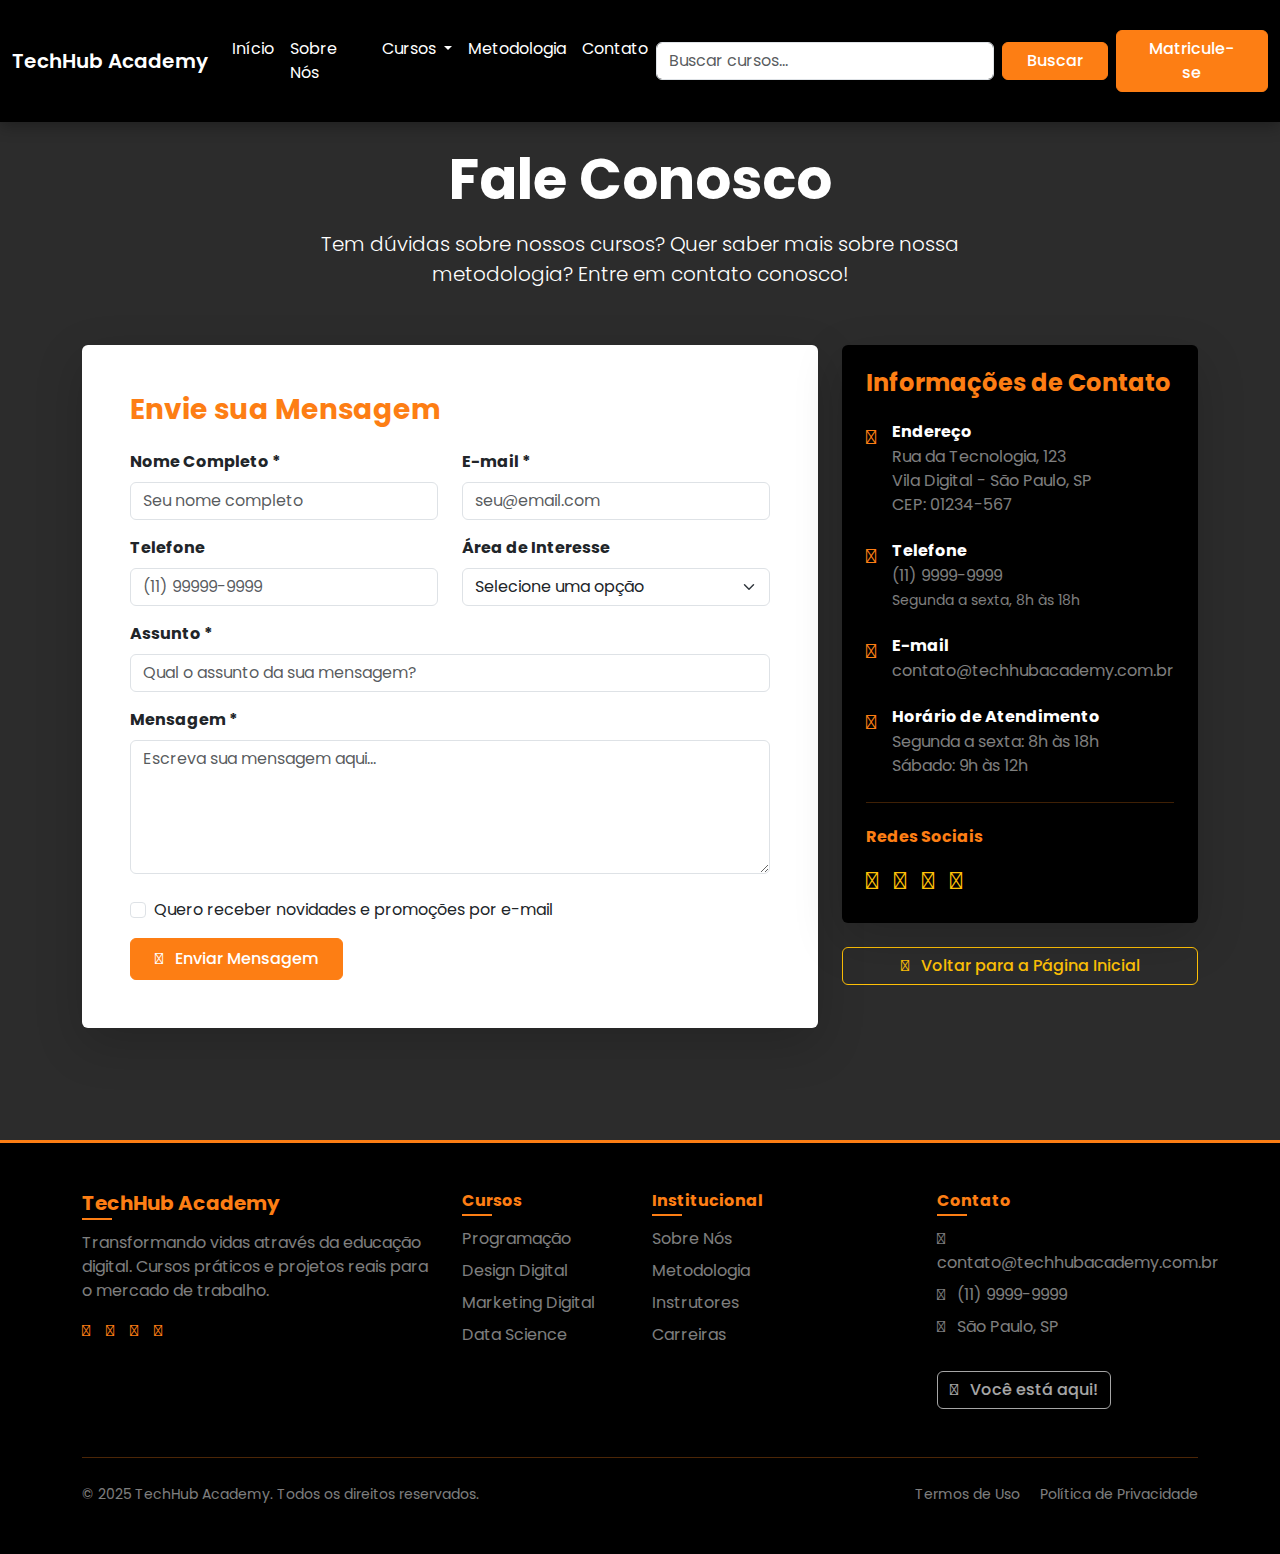
<file: contato.html>
<!DOCTYPE html>
<html lang="pt-BR">
    <head>
        <meta charset="UTF-8" />
        <meta name="viewport" content="width=device-width, initial-scale=1.0" />
        <title>TechHub Academy</title>
        <link
            rel="icon"
            type="image/x-icon"
            href="https://cdn-icons-png.flaticon.com/32/3079/3079508.png"
        />
        <link
            rel="apple-touch-icon"
            sizes="180x180"
            href="https://cdn-icons-png.flaticon.com/180/3079/3079508.png"
        />
        <link
            rel="icon"
            type="image/png"
            sizes="32x32"
            href="https://cdn-icons-png.flaticon.com/32/3079/3079508.png"
        />
        <link
            rel="icon"
            type="image/png"
            sizes="16x16"
            href="https://cdn-icons-png.flaticon.com/16/3079/3079508.png"
        />

        <link rel="preconnect" href="https://fonts.googleapis.com" />
        <link rel="preconnect" href="https://fonts.gstatic.com" crossorigin />
        <link
            href="https://fonts.googleapis.com/css2?family=Poppins:ital,wght@0,100;0,200;0,300;0,400;0,500;0,600;0,700;0,800;0,900;1,100;1,200;1,300;1,400;1,500;1,600;1,700;1,800;1,900&display=swap"
            rel="stylesheet"
        />
        <link
            rel="stylesheet"
            href="https://cdnjs.cloudflare.com/ajax/libs/font-awesome/6.0.0/css/all.min.css"
        />

        <link
            rel="stylesheet"
            href="./bootstrap-5.3.7-dist/css/bootstrap.min.css"
        />
        <link rel="stylesheet" href="./css/custom-colors.css" />
    </head>
    <body class="bg-black-light">
        <!-- Seção NavBar -->
        <nav class="navbar navbar-expand-lg bg-black-total">
            <div class="container-fluid">
                <a class="navbar-brand text-white" href="./index.html"
                    >TechHub Academy</a
                >
                <button
                    class="navbar-toggler"
                    type="button"
                    data-bs-toggle="collapse"
                    data-bs-target="#navbarSupportedContent"
                    aria-controls="navbarSupportedContent"
                    aria-expanded="false"
                    aria-label="Toggle navigation"
                >
                    <span class="navbar-toggler-icon"></span>
                </button>
                <div
                    class="collapse navbar-collapse"
                    id="navbarSupportedContent"
                >
                    <ul class="navbar-nav me-auto mb-2 mb-lg-0">
                        <li class="nav-item">
                            <a class="nav-link text-white" href="./index.html"
                                >Início</a
                            >
                        </li>
                        <li class="nav-item">
                            <a
                                class="nav-link text-white"
                                href="./index.html#sobre"
                                >Sobre Nós</a
                            >
                        </li>
                        <li class="nav-item dropdown">
                            <a
                                class="nav-link dropdown-toggle text-white"
                                href="./index.html#cursos"
                                role="button"
                                data-bs-toggle="dropdown"
                                aria-expanded="false"
                            >
                                Cursos
                            </a>
                            <ul class="dropdown-menu">
                                <li>
                                    <a
                                        class="dropdown-item"
                                        href="./index.html#programacao"
                                        >Programação</a
                                    >
                                </li>
                                <li>
                                    <a
                                        class="dropdown-item"
                                        href="./index.html#design-digital"
                                        >Design Digital</a
                                    >
                                </li>
                                <li>
                                    <a
                                        class="dropdown-item"
                                        href="./index.html#marketing-digital"
                                        >Marketing Digital</a
                                    >
                                </li>
                                <li>
                                    <a
                                        class="dropdown-item"
                                        href="./index.html#data-science"
                                        >Data Science</a
                                    >
                                </li>
                                <li><hr class="dropdown-divider" /></li>
                                <li>
                                    <a
                                        class="dropdown-item"
                                        href="./index.html#cursos"
                                        >Todos os Cursos</a
                                    >
                                </li>
                            </ul>
                        </li>
                        <li class="nav-item">
                            <a
                                class="nav-link text-white"
                                href="./index.html#metodologia"
                                >Metodologia</a
                            >
                        </li>
                        <li class="nav-item">
                            <a
                                class="nav-link text-white active"
                                href="./contato.html"
                                >Contato</a
                            >
                        </li>
                    </ul>
                    <form class="d-flex" role="search">
                        <input
                            class="form-control me-2"
                            type="search"
                            placeholder="Buscar cursos..."
                            aria-label="Search"
                        />
                        <button
                            class="btn btn-orange text-white fw-bold px-4"
                            type="submit"
                        >
                            Buscar
                        </button>
                    </form>
                    <div class="d-flex">
                        <a
                            href="./index.html#matricula"
                            class="btn btn-orange text-white fw-bold px-4 ms-2"
                        >
                            Matricule-se
                        </a>
                    </div>
                </div>
            </div>
        </nav>

        <!-- Seção Hero de Contato -->
        <section class="bg-gradient-orange-black py-4">
            <div class="container">
                <div class="row justify-content-center text-center">
                    <div class="col-lg-8">
                        <h1 class="display-4 text-white fw-bold mb-3">
                            Fale Conosco
                        </h1>
                        <p class="lead text-white mb-4">
                            Tem dúvidas sobre nossos cursos? Quer saber mais
                            sobre nossa metodologia? Entre em contato conosco!
                        </p>
                    </div>
                </div>
            </div>
        </section>

        <!-- Seção de Contato -->
        <section class="pt-2 pb-3">
            <div class="container">
                <div class="row">
                    <!-- Formulário de Contato -->
                    <div class="col-lg-8 mb-5">
                        <div class="card border-0 shadow-lg">
                            <div class="card-body p-4 p-lg-5">
                                <h3 class="text-orange fw-bold mb-4">
                                    Envie sua Mensagem
                                </h3>
                                <form>
                                    <div class="row">
                                        <div class="col-md-6 mb-3">
                                            <label
                                                for="nome"
                                                class="form-label fw-bold"
                                            >
                                                Nome Completo *
                                            </label>
                                            <input
                                                type="text"
                                                class="form-control"
                                                id="nome"
                                                name="nome"
                                                required
                                                placeholder="Seu nome completo"
                                            />
                                        </div>
                                        <div class="col-md-6 mb-3">
                                            <label
                                                for="email"
                                                class="form-label fw-bold"
                                            >
                                                E-mail *
                                            </label>
                                            <input
                                                type="email"
                                                class="form-control"
                                                id="email"
                                                name="email"
                                                required
                                                placeholder="seu@email.com"
                                            />
                                        </div>
                                    </div>
                                    <div class="row">
                                        <div class="col-md-6 mb-3">
                                            <label
                                                for="telefone"
                                                class="form-label fw-bold"
                                            >
                                                Telefone
                                            </label>
                                            <input
                                                type="tel"
                                                class="form-control"
                                                id="telefone"
                                                name="telefone"
                                                placeholder="(11) 99999-9999"
                                            />
                                        </div>
                                        <div class="col-md-6 mb-3">
                                            <label
                                                for="interesse"
                                                class="form-label fw-bold"
                                            >
                                                Área de Interesse
                                            </label>
                                            <select
                                                class="form-select"
                                                id="interesse"
                                                name="interesse"
                                            >
                                                <option value="">
                                                    Selecione uma opção
                                                </option>
                                                <option value="programacao">
                                                    Programação
                                                </option>
                                                <option value="design">
                                                    Design Digital
                                                </option>
                                                <option value="marketing">
                                                    Marketing Digital
                                                </option>
                                                <option value="data-science">
                                                    Data Science
                                                </option>
                                                <option
                                                    value="informacoes-gerais"
                                                >
                                                    Informações Gerais
                                                </option>
                                                <option value="outros">
                                                    Outros
                                                </option>
                                            </select>
                                        </div>
                                    </div>
                                    <div class="mb-3">
                                        <label
                                            for="assunto"
                                            class="form-label fw-bold"
                                        >
                                            Assunto *
                                        </label>
                                        <input
                                            type="text"
                                            class="form-control"
                                            id="assunto"
                                            name="assunto"
                                            required
                                            placeholder="Qual o assunto da sua mensagem?"
                                        />
                                    </div>
                                    <div class="mb-4">
                                        <label
                                            for="mensagem"
                                            class="form-label fw-bold"
                                        >
                                            Mensagem *
                                        </label>
                                        <textarea
                                            class="form-control"
                                            id="mensagem"
                                            name="mensagem"
                                            rows="5"
                                            required
                                            placeholder="Escreva sua mensagem aqui..."
                                        ></textarea>
                                    </div>
                                    <div class="mb-3 form-check">
                                        <input
                                            type="checkbox"
                                            class="form-check-input"
                                            id="newsletter"
                                            name="newsletter"
                                        />
                                        <label
                                            class="form-check-label"
                                            for="newsletter"
                                        >
                                            Quero receber novidades e promoções
                                            por e-mail
                                        </label>
                                    </div>
                                    <button
                                        type="submit"
                                        class="btn btn-orange text-white fw-bold px-4 py-2"
                                    >
                                        <i class="fas fa-paper-plane me-2"></i>
                                        Enviar Mensagem
                                    </button>
                                </form>
                            </div>
                        </div>
                    </div>

                    <!-- Informações de Contato -->
                    <div class="col-lg-4">
                        <div
                            class="card border-0 shadow-lg bg-black-total text-white"
                        >
                            <div class="card-body p-4">
                                <h4 class="text-orange fw-bold mb-4">
                                    Informações de Contato
                                </h4>

                                <div class="d-flex align-items-start mb-4">
                                    <div class="text-orange me-3 fs-5">
                                        <i class="fas fa-map-marker-alt"></i>
                                    </div>
                                    <div>
                                        <h6 class="fw-bold mb-1">Endereço</h6>
                                        <p class="text-white-50 mb-0">
                                            Rua da Tecnologia, 123<br />
                                            Vila Digital - São Paulo, SP<br />
                                            CEP: 01234-567
                                        </p>
                                    </div>
                                </div>

                                <div class="d-flex align-items-start mb-4">
                                    <div class="text-orange me-3 fs-5">
                                        <i class="fas fa-phone"></i>
                                    </div>
                                    <div>
                                        <h6 class="fw-bold mb-1">Telefone</h6>
                                        <p class="text-white-50 mb-0">
                                            (11) 9999-9999<br />
                                            <small
                                                >Segunda a sexta, 8h às
                                                18h</small
                                            >
                                        </p>
                                    </div>
                                </div>

                                <div class="d-flex align-items-start mb-4">
                                    <div class="text-orange me-3 fs-5">
                                        <i class="fas fa-envelope"></i>
                                    </div>
                                    <div>
                                        <h6 class="fw-bold mb-1">E-mail</h6>
                                        <p class="text-white-50 mb-0">
                                            contato@techhubacademy.com.br
                                        </p>
                                    </div>
                                </div>

                                <div class="d-flex align-items-start mb-4">
                                    <div class="text-orange me-3 fs-5">
                                        <i class="fas fa-clock"></i>
                                    </div>
                                    <div>
                                        <h6 class="fw-bold mb-1">
                                            Horário de Atendimento
                                        </h6>
                                        <p class="text-white-50 mb-0">
                                            Segunda a sexta: 8h às 18h<br />
                                            Sábado: 9h às 12h
                                        </p>
                                    </div>
                                </div>

                                <hr class="border-orange my-4" />

                                <h6 class="text-orange fw-bold mb-3">
                                    Redes Sociais
                                </h6>
                                <div class="d-flex gap-3">
                                    <a href="#" class="text-warning fs-4">
                                        <i class="fab fa-facebook-f"></i>
                                    </a>
                                    <a href="#" class="text-warning fs-4">
                                        <i class="fab fa-instagram"></i>
                                    </a>
                                    <a href="#" class="text-warning fs-4">
                                        <i class="fab fa-linkedin-in"></i>
                                    </a>
                                    <a href="#" class="text-warning fs-4">
                                        <i class="fab fa-youtube"></i>
                                    </a>
                                </div>
                            </div>
                        </div>

                        <!-- Botão Voltar -->
                        <div class="mt-4">
                            <a
                                href="./index.html"
                                class="btn btn-outline-light fw-bold w-100 text-warning border-warning"
                            >
                                <i class="fas fa-arrow-left me-2"></i>
                                Voltar para a Página Inicial
                            </a>
                        </div>
                    </div>
                </div>
            </div>
        </section>

        <!-- Seção Footer -->
        <footer class="bg-black-total text-white py-5 mt-5">
            <div class="container">
                <div class="row text-center text-md-start">
                    <div class="col-lg-4 col-md-6 mb-4">
                        <h5 class="text-orange fw-bold mb-3">
                            TechHub Academy
                        </h5>
                        <p class="text-white-50">
                            Transformando vidas através da educação digital.
                            Cursos práticos e projetos reais para o mercado de
                            trabalho.
                        </p>
                        <div
                            class="d-flex gap-3 justify-content-center justify-content-md-start"
                        >
                            <a href="#" class="text-orange">
                                <i class="fab fa-facebook-f"></i>
                            </a>
                            <a href="#" class="text-orange">
                                <i class="fab fa-instagram"></i>
                            </a>
                            <a href="#" class="text-orange">
                                <i class="fab fa-linkedin-in"></i>
                            </a>
                            <a href="#" class="text-orange">
                                <i class="fab fa-youtube"></i>
                            </a>
                        </div>
                    </div>

                    <div class="col-lg-2 col-md-6 mb-4">
                        <h6 class="text-orange fw-bold mb-3">Cursos</h6>
                        <ul class="list-unstyled">
                            <li class="mb-2">
                                <a
                                    href="#"
                                    class="text-white-50 text-decoration-none"
                                    >Programação</a
                                >
                            </li>
                            <li class="mb-2">
                                <a
                                    href="#"
                                    class="text-white-50 text-decoration-none"
                                    >Design Digital</a
                                >
                            </li>
                            <li class="mb-2">
                                <a
                                    href="#"
                                    class="text-white-50 text-decoration-none"
                                    >Marketing Digital</a
                                >
                            </li>
                            <li class="mb-2">
                                <a
                                    href="#"
                                    class="text-white-50 text-decoration-none"
                                    >Data Science</a
                                >
                            </li>
                        </ul>
                    </div>

                    <div class="col-lg-3 col-md-6 mb-4">
                        <h6 class="text-orange fw-bold mb-3">Institucional</h6>
                        <ul class="list-unstyled">
                            <li class="mb-2">
                                <a
                                    href="#"
                                    class="text-white-50 text-decoration-none"
                                    >Sobre Nós</a
                                >
                            </li>
                            <li class="mb-2">
                                <a
                                    href="#"
                                    class="text-white-50 text-decoration-none"
                                    >Metodologia</a
                                >
                            </li>
                            <li class="mb-2">
                                <a
                                    href="#"
                                    class="text-white-50 text-decoration-none"
                                    >Instrutores</a
                                >
                            </li>
                            <li class="mb-2">
                                <a
                                    href="#"
                                    class="text-white-50 text-decoration-none"
                                    >Carreiras</a
                                >
                            </li>
                        </ul>
                    </div>

                    <div id="contato" class="col-lg-3 col-md-6 mb-4">
                        <h6 class="text-orange fw-bold mb-3">Contato</h6>
                        <ul class="list-unstyled">
                            <li class="mb-2 text-white-50">
                                <i class="fas fa-envelope me-2"></i>
                                contato@techhubacademy.com.br
                            </li>
                            <li class="mb-2 text-white-50">
                                <i class="fas fa-phone me-2"></i>
                                (11) 9999-9999
                            </li>
                            <li class="mb-2 text-white-50">
                                <i class="fas fa-map-marker-alt me-2"></i>
                                São Paulo, SP
                            </li>
                        </ul>
                        <span
                            class="btn btn-orange text-white fw-bold mt-3 disabled"
                        >
                            <i class="fas fa-check me-2"></i>
                            Você está aqui!
                        </span>
                    </div>
                </div>

                <hr class="border-orange my-4" />

                <div class="row align-items-center text-center text-md-start">
                    <div class="col-md-6">
                        <small class="text-white-50">
                            © 2025 TechHub Academy. Todos os direitos
                            reservados.
                        </small>
                    </div>
                    <div class="col-md-6 text-center text-md-end">
                        <small class="text-white-50">
                            <a
                                href="#"
                                class="text-white-50 text-decoration-none me-3"
                                >Termos de Uso</a
                            >
                            <a
                                href="#"
                                class="text-white-50 text-decoration-none"
                                >Política de Privacidade</a
                            >
                        </small>
                    </div>
                </div>
            </div>
        </footer>
        <script src="./bootstrap-5.3.7-dist/js/bootstrap.bundle.min.js"></script>
    </body>
</html>
</file>
<file: css/custom-colors.css>
/* ========================================
   CORES BOOTSTRAP 5 - ARQUIVO CUSTOMIZADO
   ======================================== */

/* FONTE POPPINS GLOBAL */
* {
    font-family: "Poppins", sans-serif !important;
}

body {
    font-family: "Poppins", sans-serif !important;
}

h1,
h2,
h3,
h4,
h5,
h6 {
    font-family: "Poppins", sans-serif !important;
}

.navbar-brand {
    font-family: "Poppins", sans-serif !important;
    font-weight: 600 !important;
}

.nav-link {
    font-family: "Poppins", sans-serif !important;
    font-weight: 400 !important;
}

.btn {
    font-family: "Poppins", sans-serif !important;
    font-weight: 500 !important;
}

/* CORES PRIMÁRIAS DO BOOTSTRAP */
:root {
    --bs-blue: #0d6efd;
    --bs-indigo: #6610f2;
    --bs-purple: #6f42c1;
    --bs-pink: #d63384;
    --bs-red: #dc3545;
    --bs-orange: #fd7e14;
    --bs-yellow: #ffc107;
    --bs-green: #198754;
    --bs-teal: #20c997;
    --bs-cyan: #0dcaf0;
    --bs-gray: #6c757d;
    --bs-gray-dark: #343a40;
    --bs-primary: #0d6efd;
    --bs-secondary: #6c757d;
    --bs-success: #198754;
    --bs-info: #0dcaf0;
    --bs-warning: #ffc107;
    --bs-danger: #dc3545;
    --bs-light: #f8f9fa;
    --bs-dark: #212529;
}

/* CLASSES DE BACKGROUND PERSONALIZADAS */
.bg-blue {
    background-color: var(--bs-blue) !important;
}
.bg-indigo {
    background-color: var(--bs-indigo) !important;
}
.bg-purple {
    background-color: var(--bs-purple) !important;
}
.bg-pink {
    background-color: var(--bs-pink) !important;
}
.bg-red {
    background-color: var(--bs-red) !important;
}
.bg-orange {
    background-color: var(--bs-orange) !important;
}
.bg-yellow {
    background-color: var(--bs-yellow) !important;
}
.bg-green {
    background-color: var(--bs-green) !important;
}
.bg-teal {
    background-color: var(--bs-teal) !important;
}
.bg-cyan {
    background-color: var(--bs-cyan) !important;
}
.bg-gray {
    background-color: var(--bs-gray) !important;
}
.bg-gray-dark {
    background-color: var(--bs-gray-dark) !important;
}

/* CLASSES DE TEXTO PERSONALIZADAS */
.text-blue {
    color: var(--bs-blue) !important;
}
.text-indigo {
    color: var(--bs-indigo) !important;
}
.text-purple {
    color: var(--bs-purple) !important;
}
.text-pink {
    color: var(--bs-pink) !important;
}
.text-red {
    color: var(--bs-red) !important;
}
.text-orange {
    color: var(--bs-orange) !important;
}
.text-yellow {
    color: var(--bs-yellow) !important;
}
.text-green {
    color: var(--bs-green) !important;
}
.text-teal {
    color: var(--bs-teal) !important;
}
.text-cyan {
    color: var(--bs-cyan) !important;
}
.text-gray {
    color: var(--bs-gray) !important;
}
.text-gray-dark {
    color: var(--bs-gray-dark) !important;
}

/* CLASSES DE BORDA PERSONALIZADAS */
.border-blue {
    border-color: var(--bs-blue) !important;
}
.border-indigo {
    border-color: var(--bs-indigo) !important;
}
.border-purple {
    border-color: var(--bs-purple) !important;
}
.border-pink {
    border-color: var(--bs-pink) !important;
}
.border-red {
    border-color: var(--bs-red) !important;
}
.border-orange {
    border-color: var(--bs-orange) !important;
}
.border-yellow {
    border-color: var(--bs-yellow) !important;
}
.border-green {
    border-color: var(--bs-green) !important;
}
.border-teal {
    border-color: var(--bs-teal) !important;
}
.border-cyan {
    border-color: var(--bs-cyan) !important;
}
.border-gray {
    border-color: var(--bs-gray) !important;
}
.border-gray-dark {
    border-color: var(--bs-gray-dark) !important;
}

/* TONS MAIS CLAROS E ESCUROS */
.bg-blue-light {
    background-color: #b6d7ff !important;
}
.bg-blue-dark {
    background-color: #084298 !important;
}
.bg-green-light {
    background-color: #a3cfbb !important;
}
.bg-green-dark {
    background-color: #0f5132 !important;
}
.bg-red-light {
    background-color: #f1aeb5 !important;
}
.bg-red-dark {
    background-color: #842029 !important;
}
.bg-orange-light {
    background-color: #feb272 !important;
}
.bg-orange-dark {
    background-color: #ca5010 !important;
}
.bg-purple-light {
    background-color: #b8a9d9 !important;
}
.bg-purple-dark {
    background-color: #4c2c85 !important;
}

/* GRADIENTES PERSONALIZADOS */
.bg-gradient-blue {
    background: linear-gradient(
        135deg,
        var(--bs-blue),
        var(--bs-indigo)
    ) !important;
}
.bg-gradient-sunset {
    background: linear-gradient(
        135deg,
        var(--bs-orange),
        var(--bs-red)
    ) !important;
}
.bg-gradient-ocean {
    background: linear-gradient(
        135deg,
        var(--bs-cyan),
        var(--bs-blue)
    ) !important;
}
.bg-gradient-forest {
    background: linear-gradient(
        135deg,
        var(--bs-green),
        var(--bs-teal)
    ) !important;
}

/* CORES TRANSPARENTES */
.bg-blue-transparent {
    background-color: rgba(13, 110, 253, 0.1) !important;
}
.bg-green-transparent {
    background-color: rgba(25, 135, 84, 0.1) !important;
}
.bg-red-transparent {
    background-color: rgba(220, 53, 69, 0.1) !important;
}
.bg-orange-transparent {
    background-color: rgba(253, 126, 20, 0.1) !important;
}
.bg-purple-transparent {
    background-color: rgba(111, 66, 193, 0.1) !important;
}

/* HOVER EFFECTS */
.bg-blue:hover {
    background-color: var(--bs-indigo) !important;
}
.bg-orange:hover {
    background-color: var(--bs-red) !important;
}
.bg-green:hover {
    background-color: var(--bs-teal) !important;
}
.bg-purple:hover {
    background-color: var(--bs-pink) !important;
}

/* CLASSES PARA BOTÕES PERSONALIZADOS */
.btn-blue {
    color: #fff;
    background-color: var(--bs-blue);
    border-color: var(--bs-blue);
}
.btn-blue:hover {
    color: #fff;
    background-color: var(--bs-indigo);
    border-color: var(--bs-indigo);
}

.btn-orange {
    color: #fff;
    background-color: var(--bs-orange);
    border-color: var(--bs-orange);
}
.btn-orange:hover {
    color: #fff;
    background-color: var(--bs-red);
    border-color: var(--bs-red);
}

.btn-purple {
    color: #fff;
    background-color: var(--bs-purple);
    border-color: var(--bs-purple);
}
.btn-purple:hover {
    color: #fff;
    background-color: var(--bs-pink);
    border-color: var(--bs-pink);
}

.btn-teal {
    color: #fff;
    background-color: var(--bs-teal);
    border-color: var(--bs-teal);
}
.btn-teal:hover {
    color: #fff;
    background-color: var(--bs-cyan);
    border-color: var(--bs-cyan);
}

/* BOTÃO OUTLINE PERSONALIZADO COM COR LARANJA */
.btn-outline-warning {
    color: var(--bs-orange) !important;
    border-color: var(--bs-orange) !important;
}

.btn-outline-warning:hover {
    color: #fff !important;
    background-color: var(--bs-orange) !important;
    border-color: var(--bs-orange) !important;
}

.btn-outline-warning:focus {
    box-shadow: 0 0 0 0.25rem rgba(253, 126, 20, 0.25) !important;
}

/* CORES PARA TEXTO EM ELEMENTOS ESPECÍFICOS */
.navbar-brand-colored {
    color: var(--bs-orange) !important;
}
.nav-link-colored {
    color: var(--bs-purple) !important;
}
.nav-link-colored:hover {
    color: var(--bs-pink) !important;
}

/* CLASSES DE UTILIDADE PARA SHADOWS COLORIDAS */
.shadow-blue {
    box-shadow: 0 0.5rem 1rem rgba(13, 110, 253, 0.15) !important;
}
.shadow-green {
    box-shadow: 0 0.5rem 1rem rgba(25, 135, 84, 0.15) !important;
}
.shadow-red {
    box-shadow: 0 0.5rem 1rem rgba(220, 53, 69, 0.15) !important;
}
.shadow-orange {
    box-shadow: 0 0.5rem 1rem rgba(253, 126, 20, 0.15) !important;
}
.shadow-purple {
    box-shadow: 0 0.5rem 1rem rgba(111, 66, 193, 0.15) !important;
}

/* TONS PERSONALIZADOS EXTRAS */
.bg-black-total {
    background-color: #000000 !important;
}
.bg-black-light {
    background-color: #2c2c2c !important;
}
.bg-black-medium {
    background-color: #1a1a1a !important;
}

/* NAVBAR ESCURA - ESTILOS PERSONALIZADOS */
.navbar.bg-black-total {
    min-height: 100px !important;
    padding-top: 1.5rem !important;
    padding-bottom: 1.5rem !important;
    background-attachment: fixed !important;
    background-size: cover !important;
    background-position: center !important;
    box-shadow: 0 4px 15px rgba(0, 0, 0, 0.3) !important;
}

.navbar.bg-black-total .navbar-nav .nav-link {
    color: #ffffff !important;
    padding-top: 0.8rem !important;
    padding-bottom: 0.8rem !important;
}
.navbar.bg-black-total .navbar-nav .nav-link:hover {
    color: #cccccc !important;
}
.navbar.bg-black-total .navbar-nav .nav-link.active {
    color: #ffffff !important;
    font-weight: bold;
}
.navbar.bg-black-total .navbar-toggler {
    border-color: #ffffff;
}
.navbar.bg-black-total .navbar-toggler-icon {
    background-image: url("data:image/svg+xml,%3csvg xmlns='http://www.w3.org/2000/svg' viewBox='0 0 30 30'%3e%3cpath stroke='rgba%28255, 255, 255, 0.75%29' stroke-linecap='round' stroke-miterlimit='10' stroke-width='2' d='M4 7h22M4 15h22M4 23h22'/%3e%3c/svg%3e");
}

.navbar.bg-black-total .navbar-brand {
    padding-top: 0.8rem !important;
    padding-bottom: 0.8rem !important;
}

/* Responsividade da navbar */
@media (max-width: 992px) {
    .navbar.bg-black-total {
        min-height: 80px !important;
        padding-top: 1rem !important;
        padding-bottom: 1rem !important;
    }
}

@media (max-width: 768px) {
    .navbar.bg-black-total {
        min-height: 70px !important;
        padding-top: 0.8rem !important;
        padding-bottom: 0.8rem !important;
    }
}

/* CAROUSEL - AJUSTES DE TAMANHO */
.carousel {
    max-height: 500px;
    overflow: hidden;
}

.carousel-inner {
    max-height: 500px;
}

.carousel-item img {
    height: 500px;
    object-fit: cover;
    object-position: center;
    width: 100%;
}

/* Responsividade para telas menores */
@media (max-width: 768px) {
    .carousel {
        max-height: 300px;
    }

    .carousel-inner {
        max-height: 300px;
    }

    .carousel-item img {
        height: 300px;
    }
}

@media (max-width: 576px) {
    .carousel {
        max-height: 250px;
    }

    .carousel-inner {
        max-height: 250px;
    }

    .carousel-item img {
        height: 250px;
    }
}

/* CARDS PERSONALIZADOS */
.card.bg-black-medium {
    background-color: #1a1a1a !important;
    border: 2px solid var(--bs-orange);
}

.card.bg-black-medium {
    transition: transform 0.3s ease, box-shadow 0.3s ease;
    border: 2px solid var(--bs-orange);
}

.card.bg-black-medium:hover {
    transform: translateY(-10px);
    box-shadow: 0 10px 25px rgba(253, 126, 20, 0.3);
}

.card.bg-black-medium .card-img-top {
    transition: transform 0.3s ease;
}

.card.bg-black-medium:hover .card-img-top {
    transform: scale(1.05);
}

.card.bg-black-medium .card-title {
    font-size: 1.25rem;
    margin-bottom: 1rem;
}

.card.bg-black-medium .card-text {
    font-size: 0.95rem;
    line-height: 1.5;
}

.card.bg-black-medium .card-footer {
    border-top: 1px solid var(--bs-orange);
    padding: 1rem;
}

/* Responsividade para cards de cursos */
@media (max-width: 768px) {
    .card.bg-black-medium .card-img-top {
        height: 180px !important;
    }

    .card.bg-black-medium .card-title {
        font-size: 1.1rem;
    }

    .card.bg-black-medium .card-text {
        font-size: 0.9rem;
    }
}

@media (max-width: 576px) {
    .card.bg-black-medium .card-img-top {
        height: 160px !important;
    }
}

/* SEÇÃO INSTRUTORES - CLASSES UTILITÁRIAS */
.instructor-card {
    transition: transform 0.3s ease;
    padding: 1rem;
}

.instructor-card:hover {
    transform: translateY(-10px);
}

.instructor-card img {
    transition: transform 0.3s ease, box-shadow 0.3s ease;
    border: 3px solid var(--bs-orange);
}

.instructor-card:hover img {
    transform: scale(1.1);
    box-shadow: 0 8px 25px rgba(253, 126, 20, 0.4);
}

.instructor-card h6 {
    font-weight: 600;
    margin-top: 1rem;
}

.instructor-card small {
    font-size: 0.85rem;
    opacity: 0.9;
}

/* Responsividade para seção de instrutores */
@media (max-width: 768px) {
    .instructor-card img {
        width: 120px !important;
        height: 120px !important;
    }

    .instructor-card h6 {
        font-size: 0.95rem;
    }

    .instructor-card small {
        font-size: 0.8rem;
    }
}

@media (max-width: 576px) {
    .instructor-card img {
        width: 100px !important;
        height: 100px !important;
    }

    .instructor-card {
        padding: 0.5rem;
    }
}

/* FOOTER PERSONALIZADO */
footer.bg-black-total {
    border-top: 3px solid var(--bs-orange);
}

footer.bg-black-total a:hover {
    color: var(--bs-orange) !important;
    transition: color 0.3s ease;
}

footer.bg-black-total .border-orange {
    border-color: var(--bs-orange) !important;
    opacity: 0.3;
}

footer.bg-black-total h5,
footer.bg-black-total h6 {
    position: relative;
}

footer.bg-black-total h5::after,
footer.bg-black-total h6::after {
    content: "";
    position: absolute;
    bottom: -5px;
    left: 0;
    width: 30px;
    height: 2px;
    background-color: var(--bs-orange);
}

/* Responsividade do footer */
@media (max-width: 768px) {
    footer.bg-black-total .col-md-6.text-md-end {
        text-align: start !important;
        margin-top: 1rem;
    }

    footer.bg-black-total .d-flex.gap-3 {
        justify-content: start;
    }
}
</file>
